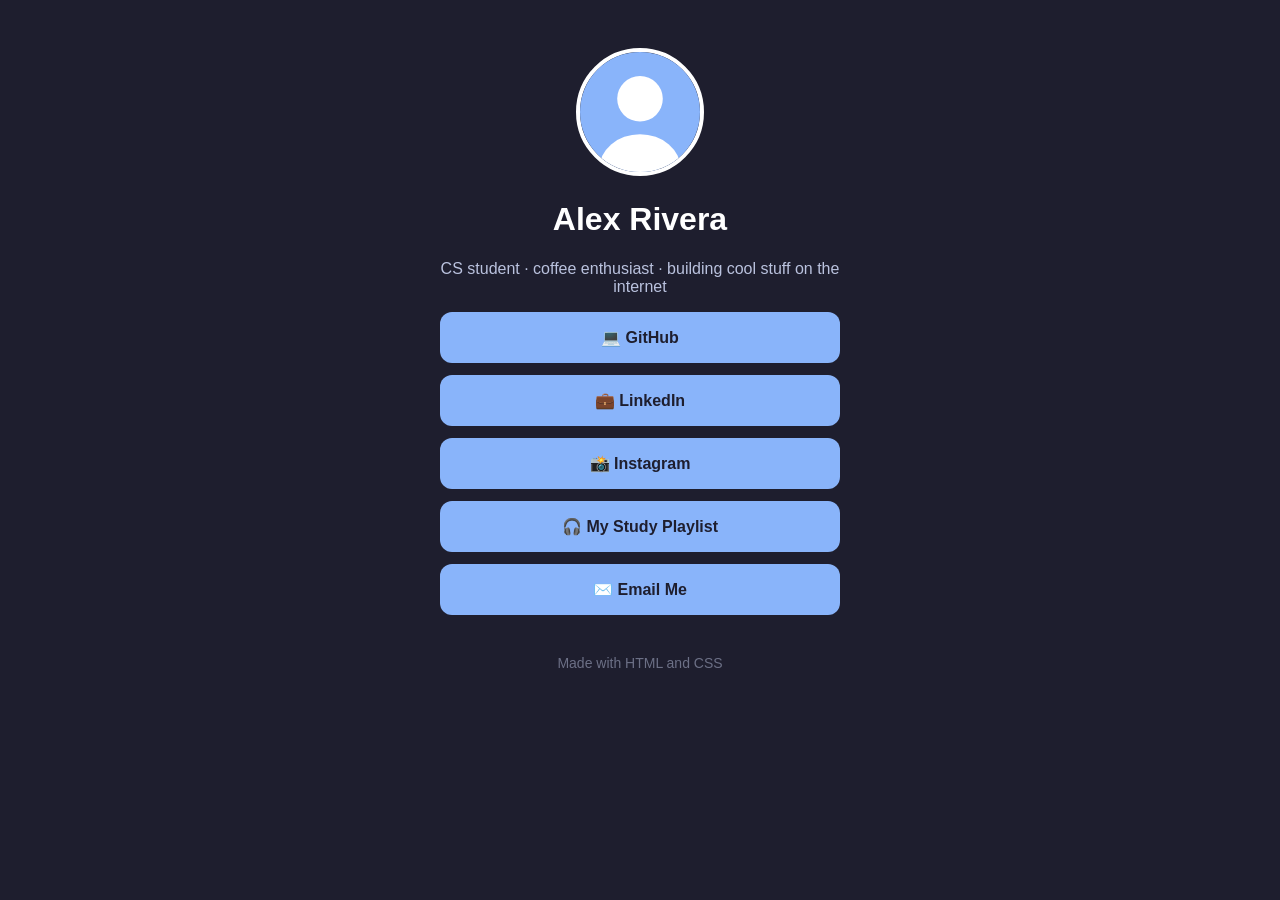
<file: linktree-finished/index.html>
<!DOCTYPE html>
<html lang="en">
  <head>
    <!-- Hi! Gray text like this is a COMMENT. It's a note for humans. The browser ignores it. -->

    <!-- The <head> holds info ABOUT the page. You won't see most of it on screen. -->
    <meta charset="UTF-8">
    <meta name="viewport" content="width=device-width, initial-scale=1.0">

    <!-- The text that shows up on the browser tab -->
    <title>Alex Rivera | Links</title>

    <!-- This line connects style.css (how the page LOOKS) to this page -->
    <link rel="stylesheet" href="style.css">
  </head>

  <body>
    <!-- The <body> holds everything you SEE on the page -->

    <main class="card">

      <!-- Profile picture -->
      <img class="avatar" src="profile.svg" alt="Profile picture of Alex">

      <!-- Name -->
      <h1>Alex Rivera</h1>

      <!-- Bio -->
      <p class="bio">CS student · coffee enthusiast · building cool stuff on the internet</p>

      <!-- Links -->
      <nav class="links">
        <a class="link" href="https://github.com" target="_blank">💻 GitHub</a>
        <a class="link" href="https://linkedin.com" target="_blank">💼 LinkedIn</a>
        <a class="link" href="https://instagram.com" target="_blank">📸 Instagram</a>
        <a class="link" href="https://open.spotify.com" target="_blank">🎧 My Study Playlist</a>
        <a class="link" href="mailto:alex@example.com" target="_blank">✉️ Email Me</a>
      </nav>

      <footer>Made with HTML and CSS</footer>

    </main>
  </body>
</html>
</file>
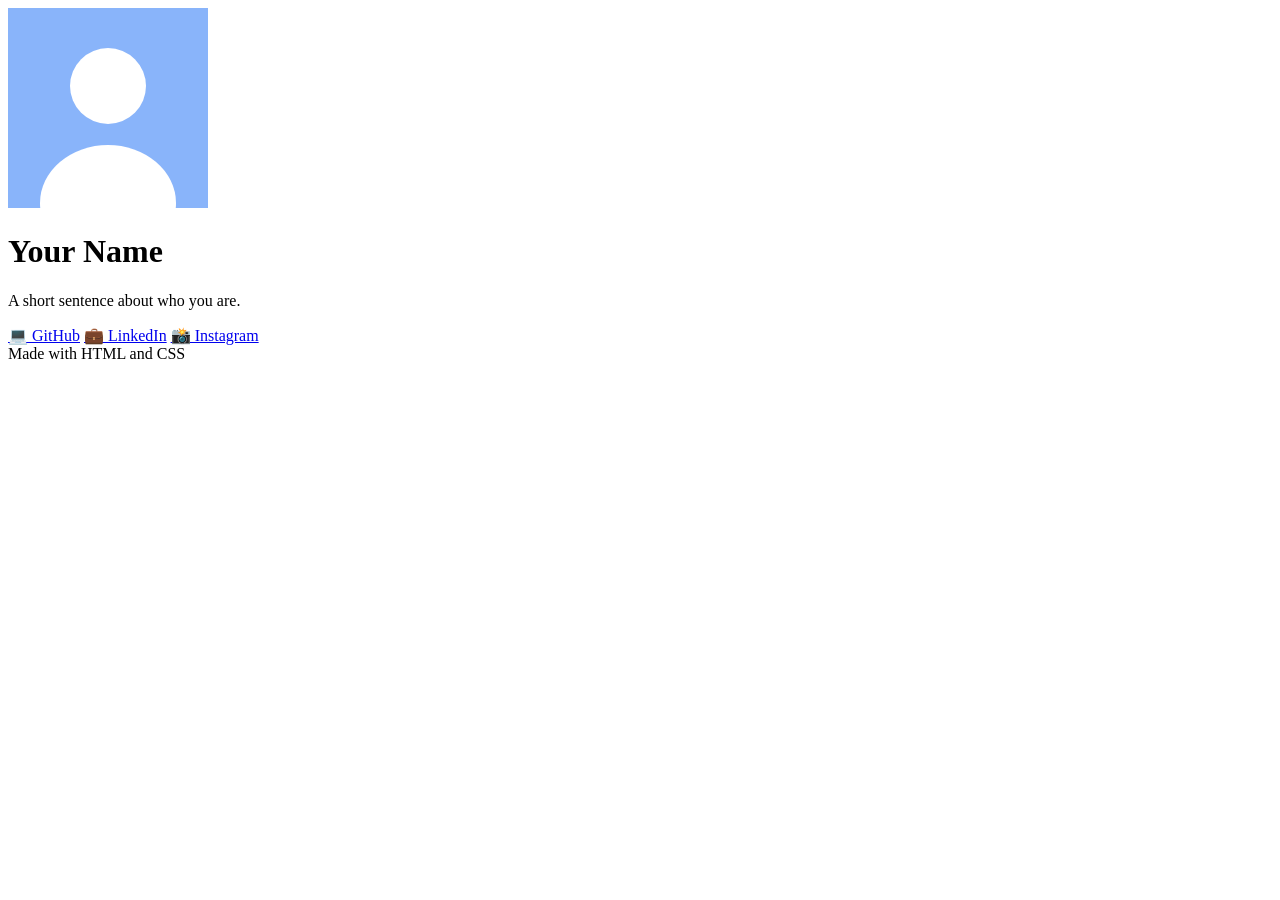
<file: linktree-starter/index.html>
<!DOCTYPE html>
<html lang="en">
  <head>
    <!-- Hi! Gray text like this is a COMMENT. It's a note for humans. The browser ignores it. -->

    <!-- The <head> holds info ABOUT the page. You won't see most of it on screen. -->
    <meta charset="UTF-8">
    <meta name="viewport" content="width=device-width, initial-scale=1.0">

    <!-- ✏️ STEP 1: The text that shows up on the browser tab -->
    <title>Your Name | Links</title>

    <!-- This line connects style.css (how the page LOOKS) to this page -->
    <link rel="stylesheet" href="style.css">
  </head>

  <body>
    <!-- The <body> holds everything you SEE on the page -->

    <main class="card">

      <!-- ✏️ STEP 3: Your profile picture.
           Put your photo in this folder, then change src="..." to its exact file name. -->
      <img class="avatar" src="profile.svg" alt="Profile picture">

      <!-- ✏️ STEP 1: Your name -->
      <h1>Your Name</h1>

      <!-- ✏️ STEP 1: A short bio -->
      <p class="bio">A short sentence about who you are.</p>

      <!-- ✏️ STEP 2: Your links.
           href="..." is where the link goes. The text between the tags is what people see.
           To add another link, copy a whole line and paste it below. -->
      <nav class="links">
        <a class="link" href="https://github.com" target="_blank">💻 GitHub</a>
        <a class="link" href="https://linkedin.com" target="_blank">💼 LinkedIn</a>
        <a class="link" href="https://instagram.com" target="_blank">📸 Instagram</a>
      </nav>

      <footer>Made with HTML and CSS</footer>

    </main>
  </body>
</html>
</file>
<file: linktree-finished/style.css>
/*
  Welcome to style.css! 🎨
  This file controls how your page LOOKS.

  Gray text between slash-star and star-slash is a COMMENT.
  It's a note for humans. The browser ignores it.

  Every CSS rule looks like this:

    selector {
      property: value;
    }

    selector = WHAT to style      (examples: body, .link)
    property = WHICH thing to change  (example: color)
    value    = WHAT to change it to   (example: red)

  Don't forget the colon  :  and the semicolon  ;
*/


/* STEP 4: Style the whole page */
body {
  background-color: #1e1e2e;
  color: white;
  font-family: Arial, sans-serif;
  text-align: center;
  padding: 40px 20px;
}


/* STEP 5: Make the profile picture round */
.avatar {
  width: 120px;
  height: 120px;
  border-radius: 50%;
  object-fit: cover;
  border: 4px solid white;
}


/* STEP 6: Turn the links into buttons */
.link {
  display: block;
  background-color: #89b4fa;
  color: #1e1e2e;
  padding: 16px;
  margin-bottom: 12px;
  border-radius: 12px;
  text-decoration: none;
  font-weight: bold;
  transition: 0.2s; /* added in STEP 8 */
}


/* STEP 7: Stop everything from getting too wide */
.card {
  max-width: 400px;
  margin: 0 auto;
}


/* STEP 8: Add a hover effect */
.link:hover {
  background-color: #f5c2e7;
  transform: scale(1.05);
}


/* STEP 9: Finishing touches */
.bio {
  color: #bac2de;
}

footer {
  margin-top: 40px;
  font-size: 14px;
  color: #6c7086;
}
</file>
<file: linktree-starter/style.css>
/*
  Welcome to style.css! 🎨
  This file controls how your page LOOKS.

  Gray text between slash-star and star-slash is a COMMENT.
  It's a note for humans. The browser ignores it.

  Every CSS rule looks like this:

    selector {
      property: value;
    }

    selector = WHAT to style      (examples: body, .link)
    property = WHICH thing to change  (example: color)
    value    = WHAT to change it to   (example: red)

  Don't forget the colon  :  and the semicolon  ;
*/


/* STEP 4: Style the whole page */



/* STEP 5: Make the profile picture round */



/* STEP 6: Turn the links into buttons */



/* STEP 7: Stop everything from getting too wide */



/* STEP 8: Add a hover effect */



/* STEP 9: Finishing touches */
</file>
